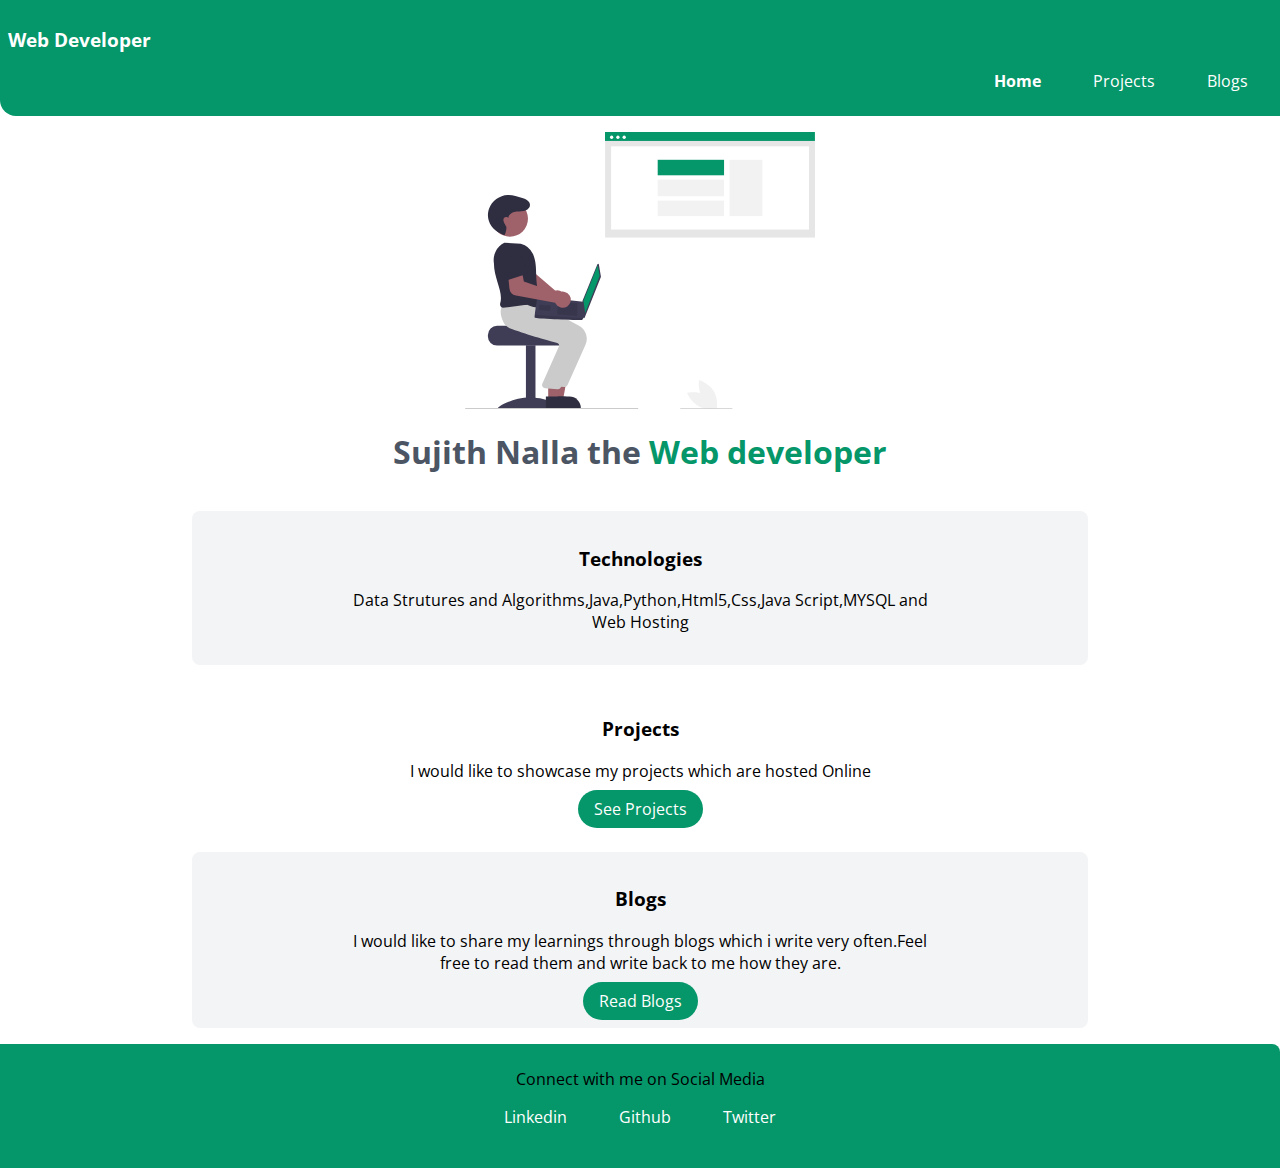
<file: index.html>
<!DOCTYPE html>
<html lang="en">
  <head>
    <meta charset="UTF-8" />
    <meta http-equiv="X-UA-Compatible" content="IE=edge" />
    <meta name="viewport" content="width=device-width, initial-scale=1.0" />
    <title>Portfolio</title>
    <link rel="stylesheet" href="styles.css" />
  </head>
  <body>
    <div class="navigation">
      <h3>Web Developer</h3>
      <ul class="nav-pills">
        <li class="list-item-inline">
          <a class="link-active" href="">Home</a>
        </li>
        <li class="list-item-inline"><a href="./projects.html">Projects</a></li>
        <li class="list-item-inline"><a href="./blogs.html">Blogs</a></li>
      </ul>
    </div>
    <header class="hero">
      <img class="hero-image" src="images/webdeveloper.svg" />
      <h1 class="hero-heading">
        Sujith Nalla the <span class="heading-inverted">Web developer</span>
      </h1>
    </header>
    <section class="section ow">
      <div class="container-center">
        <h3>Technologies</h3>
        <p>
          Data Strutures and Algorithms,Java,Python,Html5,Css,Java Script,MYSQL
          and Web Hosting
        </p>
      </div>
    </section>
    <section class="section">
      <div class="container-center">
        <h3>Projects</h3>
        <p>I would like to showcase my projects which are hosted Online</p>
        <a class="link link-primary" href="./projects.html">See Projects</a>
      </div>
    </section>
    <section class="section ow">
      <div class="container-center">
        <h3>Blogs</h3>
        <p>
          I would like to share my learnings through blogs which i write very
          often.Feel free to read them and write back to me how they are.
        </p>
        <a class="link link-primary" href="./blogs.html">Read Blogs</a>
      </div>
    </section>
    <footer class="footer">
      <div class="footer-header">Connect with me on Social Media</div>
      <ul class="">
        <li class="list-item-inline">
          <a href="https://www.linkedin.com/in/sujith-nalla/">Linkedin</a>
        </li>
        <li class="list-item-inline">
          <a href="https://github.com/Nalla-Sujith">Github</a>
        </li>
        <li class="list-item-inline">
          <a href="https://twitter.com/SujithNalla1024">Twitter</a>
        </li>
      </ul>
    </footer>
  </body>
</html>
</file>
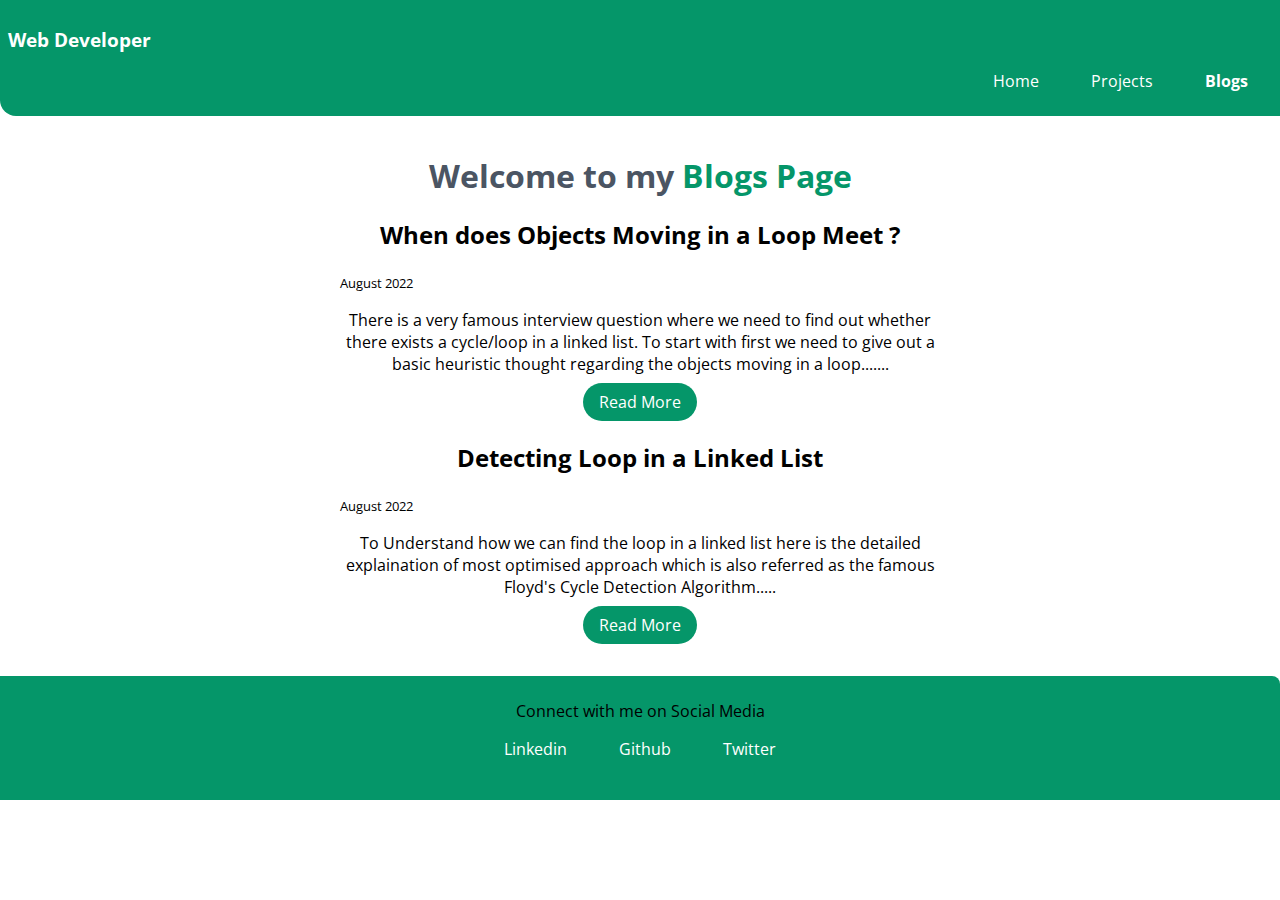
<file: blogs.html>
<!DOCTYPE html>
<html lang="en">
  <head>
    <meta charset="UTF-8" />
    <meta http-equiv="X-UA-Compatible" content="IE=edge" />
    <meta name="viewport" content="width=device-width, initial-scale=1.0" />
    <title>Blogs</title>
    <link rel="stylesheet" href="styles.css" />
  </head>
  <body>
    <div class="navigation">
      <h3>Web Developer</h3>
      <ul class="nav-pills">
        <li class="list-item-inline">
          <a href="./index.html">Home</a>
        </li>
        <li class="list-item-inline">
          <a href="./projects.html">Projects</a>
        </li>
        <li class="list-item-inline">
          <a class="link-active" href="/">Blogs</a>
        </li>
      </ul>
    </div>
  </body>
  <header class="hero">
    <h1 class="hero-heading">
      Welcome to my <span class="heading-inverted">Blogs Page</span>
    </h1>
    <div class="container-center">
      <h2 style="text-align: center">
        When does Objects Moving in a Loop Meet ?
      </h2>
      <small style="text-align: center">August 2022</small>
      <p style="text-align: center">
        There is a very famous interview question where we need to find out
        whether there exists a cycle/loop in a linked list. To start with first
        we need to give out a basic heuristic thought regarding the objects
        moving in a loop.......<br />
        <a
          class="read-more"
          href="https://medium.com/@bujjynalla123/detecting-cycle-in-a-linked-list-410c7c6b4390?source=friends_link&sk=d4634d703e87405e57bd3dba400b3ea9"
          >Read More</a
        >
      </p>
    </div>
    <div class="container-center">
      <h2 style="text-align: center">Detecting Loop in a Linked List</h2>
      <small style="text-align: center">August 2022</small>
      <p style="text-align: center; display: block">
        To Understand how we can find the loop in a linked list here is the
        detailed explaination of most optimised approach which is also referred
        as the famous Floyd's Cycle Detection Algorithm.....<br /><a
          class="read-more"
          href="https://medium.com/@bujjynalla123/detcting-cycle-in-a-linkedlist-b114de628f12?source=friends_link&sk=f64ece2fbd6f241cd28ce2a736b35436"
          >Read More</a
        >
      </p>
    </div>
  </header>
  <footer class="footer">
    <div class="footer-header">Connect with me on Social Media</div>
    <ul class="">
      <li class="list-item-inline">
        <a href="https://www.linkedin.com/in/sujith-nalla/">Linkedin</a>
      </li>
      <li class="list-item-inline">
        <a href="https://github.com/Nalla-Sujith">Github</a>
      </li>
      <li class="list-item-inline">
        <a href="https://twitter.com/SujithNalla1024">Twitter</a>
      </li>
    </ul>
  </footer>
</html>
</file>
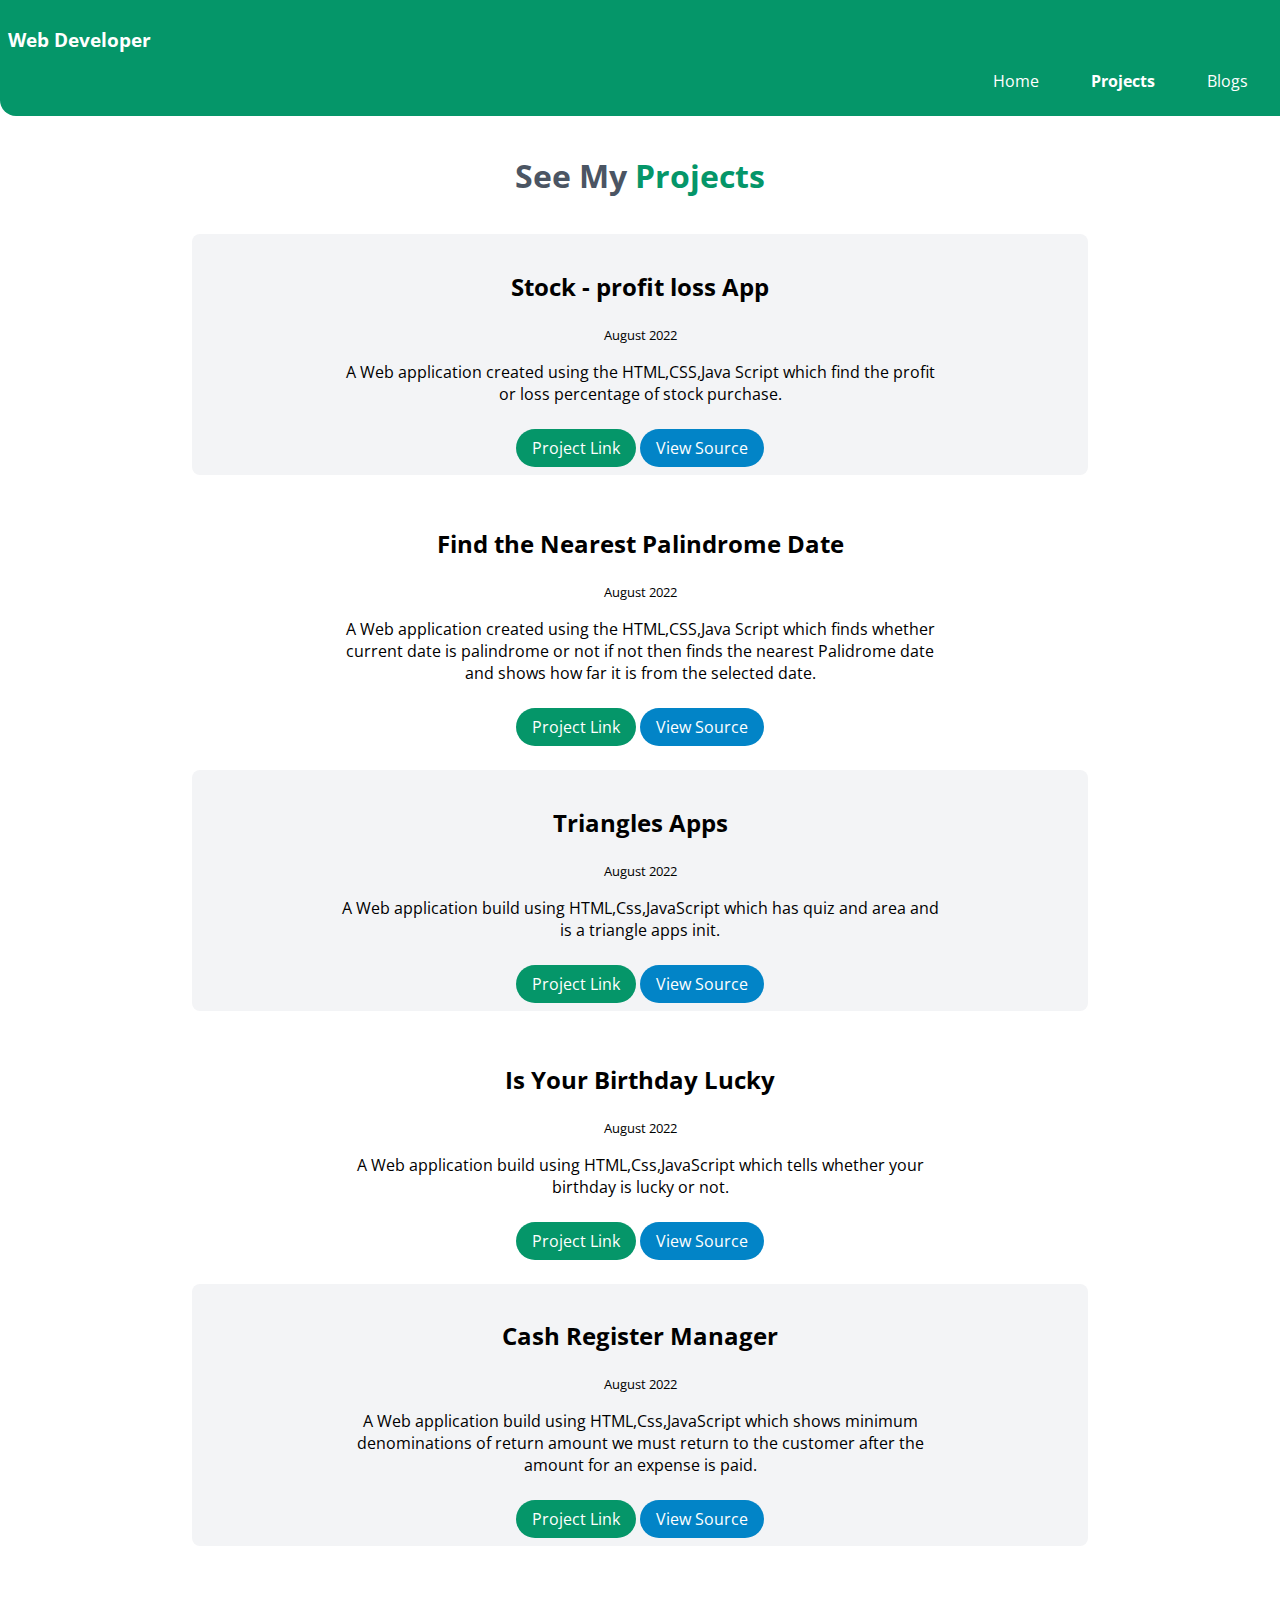
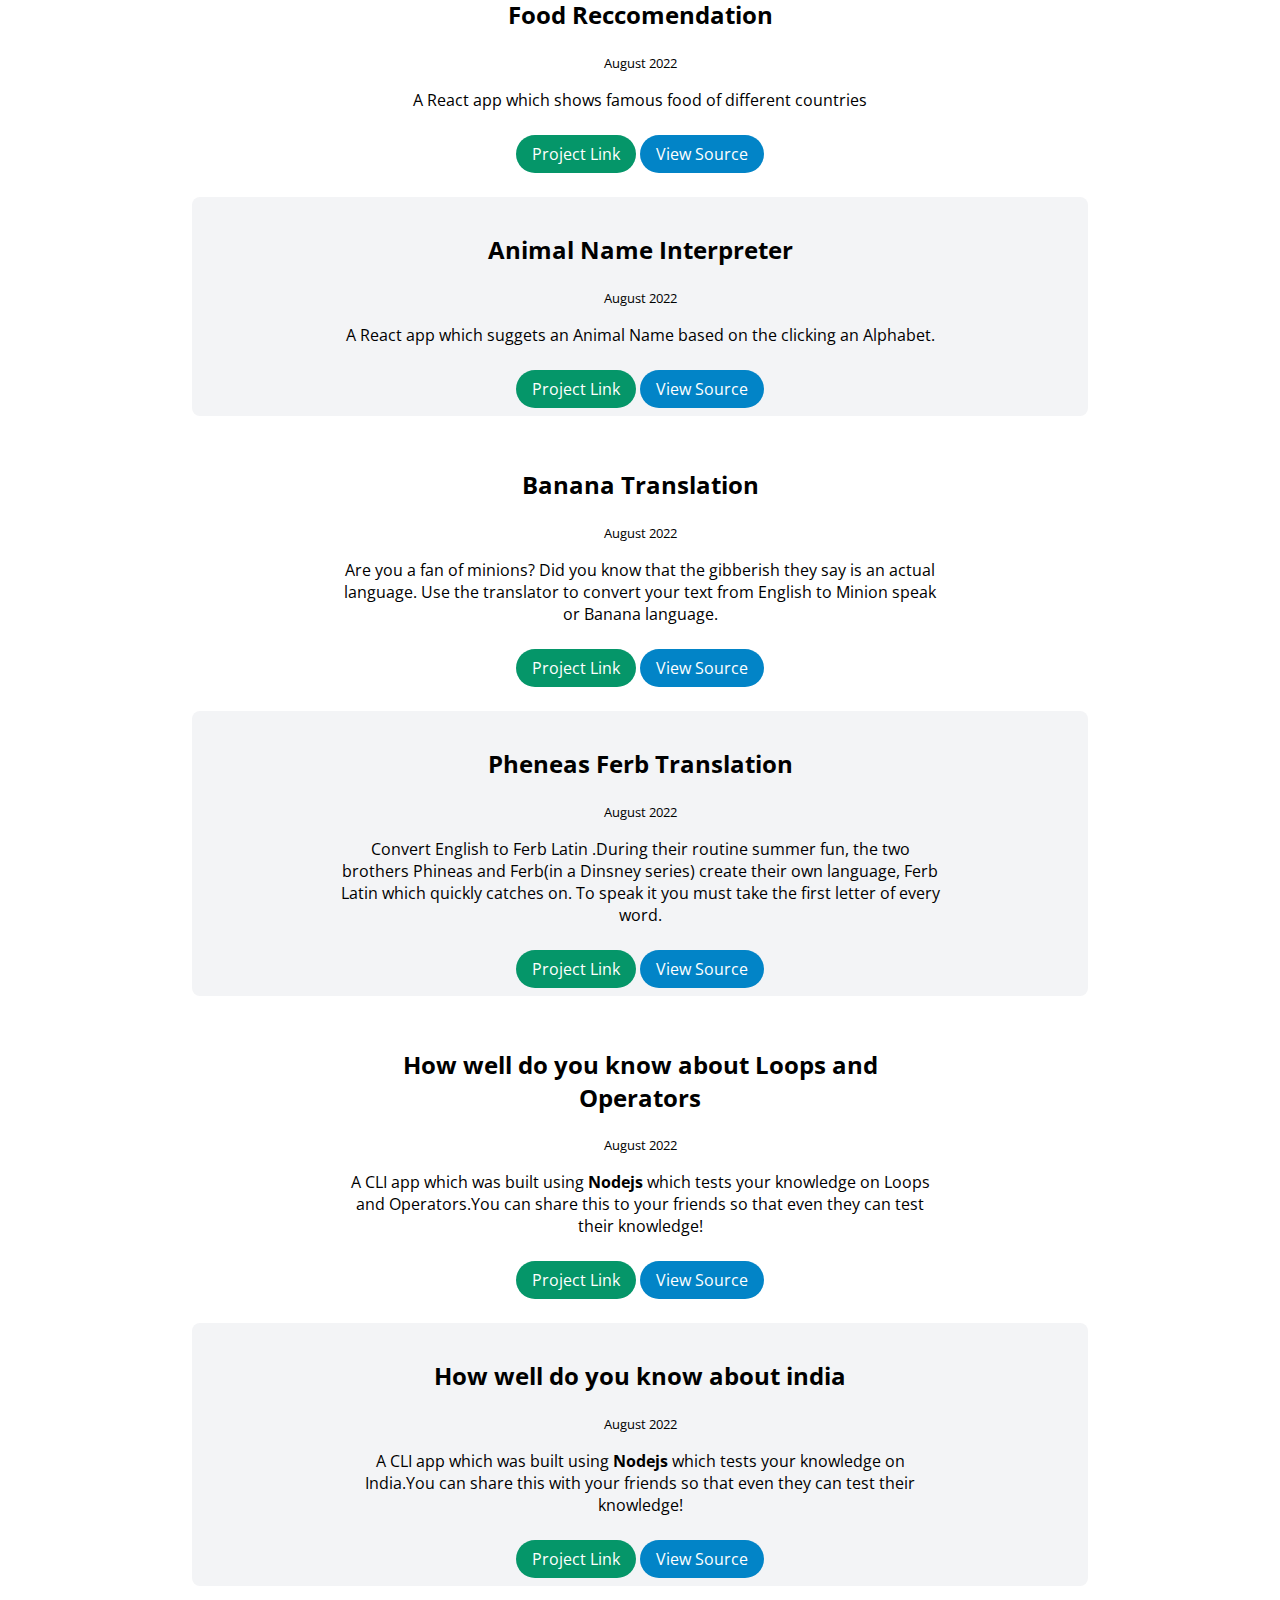
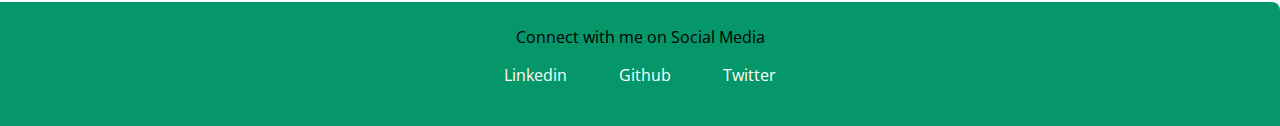
<file: projects.html>
<!DOCTYPE html>
<html lang="en">
  <head>
    <meta charset="UTF-8" />
    <meta http-equiv="X-UA-Compatible" content="IE=edge" />
    <meta name="viewport" content="width=device-width, initial-scale=1.0" />
    <title>Projects</title>
    <link rel="stylesheet" href="styles.css" />
  </head>
  <body>
    <div class="navigation">
      <h3>Web Developer</h3>
      <ul class="nav-pills">
        <li class="list-item-inline">
          <a href="./index.html">Home</a>
        </li>
        <li class="list-item-inline">
          <a class="link-active" href="">Projects</a>
        </li>
        <li class="list-item-inline"><a href="./blogs.html">Blogs</a></li>
      </ul>
    </div>
    <header class="hero">
      <h1 class="hero-heading">
        See My <span class="heading-inverted">Projects</span>
      </h1>
    </header>
    <section class="section ow">
      <div class="container-center">
        <h2>Stock - profit loss App</h2>
        <small>August 2022</small>
        <p class="section-description">
          A Web application created using the HTML,CSS,Java Script which find
          the profit or loss percentage of stock purchase.
        </p>
        <a
          class="link link-primary"
          href="https://stock-profit-loss-sujith.netlify.app/"
          >Project Link</a
        >
        <a
          class="link link-secondary"
          href="https://github.com/Nalla-Sujith/Stock-Profit-loss"
          >View Source</a
        >
      </div>
    </section>
    <section class="section">
      <div class="container-center">
        <h2>Find the Nearest Palindrome Date</h2>
        <small>August 2022</small>
        <p class="section-description">
          A Web application created using the HTML,CSS,Java Script which finds
          whether current date is palindrome or not if not then finds the
          nearest Palidrome date and shows how far it is from the selected date.
        </p>
        <a
          class="link link-primary"
          href="https://palindrome-date-sujith.netlify.app/"
          >Project Link</a
        >
        <a
          class="link link-secondary"
          href="https://github.com/Nalla-Sujith/FindPalindromeDate"
          >View Source</a
        >
      </div>
    </section>
    <section class="section ow">
      <div class="container-center">
        <h2>Triangles Apps</h2>
        <small>August 2022</small>
        <p class="section-description">
          A Web application build using HTML,Css,JavaScript which has quiz and
          area and is a triangle apps init.
        </p>
        <a class="link link-primary" href="https://triangle-sujith.netlify.app/"
          >Project Link</a
        >
        <a
          class="link link-secondary"
          href="https://github.com/Nalla-Sujith/Triangle"
          >View Source</a
        >
      </div>
    </section>
    <section class="section">
      <div class="container-center">
        <h2>Is Your Birthday Lucky</h2>
        <small>August 2022</small>
        <p class="section-description">
          A Web application build using HTML,Css,JavaScript which tells whether
          your birthday is lucky or not.
        </p>
        <a
          class="link link-primary"
          href="https://lucky-birthday-sujith.netlify.app/"
          >Project Link</a
        >
        <a
          class="link link-secondary"
          href="https://github.com/Nalla-Sujith/Lucky-Birthday"
          >View Source</a
        >
      </div>
    </section>
    <section class="section ow">
      <div class="container-center">
        <h2>Cash Register Manager</h2>
        <small>August 2022</small>
        <p class="section-description">
          A Web application build using HTML,Css,JavaScript which shows minimum
          denominations of return amount we must return to the customer after
          the amount for an expense is paid.
        </p>
        <a
          class="link link-primary"
          href="https://sujith-cash-register-manager.netlify.app/"
          >Project Link</a
        >
        <a
          class="link link-secondary"
          href="https://github.com/Nalla-Sujith/Cash-register-App"
          >View Source</a
        >
      </div>
    </section>
    <section class="section">
      <div class="container-center">
        <h2>Food Reccomendation</h2>
        <small>August 2022</small>
        <p class="section-description">
          A React app which shows famous food of different countries
        </p>
        <a class="link link-primary" href="https://l3hebt.csb.app/"
          >Project Link</a
        >
        <a
          class="link link-secondary"
          href="https://github.com/Nalla-Sujith/Famous-Food"
          >View Source</a
        >
      </div>
    </section>
    <section class="section ow">
      <div class="container-center">
        <h2>Animal Name Interpreter</h2>
        <small>August 2022</small>
        <p class="section-description">
          A React app which suggets an Animal Name based on the clicking an
          Alphabet.
        </p>
        <a class="link link-primary" href="https://h9noqg.csb.app/"
          >Project Link</a
        >
        <a
          class="link link-secondary"
          href="https://github.com/Nalla-Sujith/Animalname-Interpreter"
          >View Source</a
        >
      </div>
    </section>
    <section class="section">
      <div class="container-center">
        <h2>Banana Translation</h2>
        <small>August 2022</small>
        <p class="section-description">
          Are you a fan of minions? Did you know that the gibberish they say is
          an actual language. Use the translator to convert your text from
          English to Minion speak or Banana language.
        </p>
        <a
          class="link link-primary"
          href="https://banana-by-sujith.netlify.app/"
          >Project Link</a
        >
        <a
          class="link link-secondary"
          href="https://github.com/Nalla-Sujith/Banana"
          >View Source</a
        >
      </div>
    </section>
    <section class="section ow">
      <div class="container-center">
        <h2>Pheneas Ferb Translation</h2>
        <small>August 2022</small>
        <p class="section-description">
          Convert English to Ferb Latin .During their routine summer fun, the
          two brothers Phineas and Ferb(in a Dinsney series) create their own
          language, Ferb Latin which quickly catches on. To speak it you must
          take the first letter of every word.
        </p>
        <a
          class="link link-primary"
          href="https://pheneasferb-translation.netlify.app/"
          >Project Link</a
        >
        <a
          class="link link-secondary"
          href="https://github.com/Nalla-Sujith/NEOG-Project-4"
          >View Source</a
        >
      </div>
    </section>
    <section class="section">
      <div class="container-center">
        <h2>How well do you know about Loops and Operators</h2>
        <small>August 2022</small>
        <p class="section-description">
          A CLI app which was built using <strong>Nodejs</strong> which tests
          your knowledge on Loops and Operators.You can share this to your
          friends so that even they can test their knowledge!
        </p>
        <a
          class="link link-primary"
          href="https://replit.com/@sujithnalla/Basics-02?embed=1&output=1"
          >Project Link</a
        >
        <a
          class="link link-secondary"
          href="https://github.com/Nalla-Sujith/NEOGCAMP_CLI2"
          >View Source</a
        >
      </div>
    </section>
    <section class="section ow">
      <div class="container-center">
        <h2>How well do you know about india</h2>
        <small>August 2022</small>
        <p class="section-description">
          A CLI app which was built using <strong>Nodejs</strong> which tests
          your knowledge on India.You can share this with your friends so that
          even they can test their knowledge!
        </p>
        <a
          class="link link-primary"
          href="https://replit.com/@sujithnalla/Basics-01?embed=1&output=1"
          >Project Link</a
        >
        <a
          class="link link-secondary"
          href="https://github.com/Nalla-Sujith/NEOGCAMP-CLI1"
          >View Source</a
        >
      </div>
    </section>
    <footer class="footer">
      <div class="footer-header">Connect with me on Social Media</div>
      <ul class="">
        <li class="list-item-inline">
          <a href="https://www.linkedin.com/in/sujith-nalla/">Linkedin</a>
        </li>
        <li class="list-item-inline">
          <a href="https://github.com/Nalla-Sujith">Github</a>
        </li>
        <li class="list-item-inline">
          <a href="https://twitter.com/SujithNalla1024">Twitter</a>
        </li>
      </ul>
    </footer>
  </body>
</html>
</file>
<file: styles.css>
@import url('https://fonts.googleapis.com/css2?family=Open+Sans:wght@500&display=swap');
:root{
  --primary-color:#059669;
  --secondary-color:#0284c7;
  --dark-grey:#4b5563;
  --off-white:#F3F4F6;
}
body{
  font-family: 'Open Sans', sans-serif;
  margin: 0;
}
/** container **/
.container
{
  padding-left:2rem;
  padding-right: 2rem;
}
.container-center
{
  max-width:600px;
  margin: auto;
}
/** links**/
.link{
text-decoration: none;
padding:0.5rem 1rem;
color:white;
}
.link-primary
{
  background-color:var(--primary-color);
  border-radius: 2rem;
}
.link-secondary
{
  background-color:var(--secondary-color);
  border-radius:2rem;
}
.link-primary:hover,
.link-secondary:hover{
  padding: 0.6rem 1.2rem;
}
hr{
  margin:2rem 0;
}
.read-more
{
  padding:0.5rem 1rem;;
  display: inline-block;
  background-color: var(--primary-color);
  border-radius: 2rem;
  color:white;
  text-decoration: none;
  display:inline-block;
  margin-top: 0.5rem;
}
.read-more:hover{
  padding: 0.6rem 1.2rem;
}
/**     lists    **/
.list-non-bullet
{
  list-style: none;
}
.list-item-inline
{
  display: inline;
  padding:0rem 1.5rem;
}
.list-item-inline a{
text-decoration: none;
color:white;
}
.navigation
{
  background-color:var(--primary-color);
  color:white;
  padding:0.5rem;
  border-bottom-left-radius: 1rem;
}
.nav-pills
{
  text-align: right;
}
.navigation .link-active
{
  font-weight: bold;
}

/*** header ***/
.hero
{
 padding:1rem;
}
.hero .hero-image
{
  max-width:350px;
  display: block;
  margin:auto;
}
.hero-heading
{
  color:var(--dark-grey);
  text-align: center;
}
.hero .heading-inverted
{
  color:var(--primary-color);
}
/*** section ***/
.section{
  padding-top: 1rem;
  padding-bottom: 1rem;
  text-align: center;
  width: 70vw;
  margin: auto;
  border-radius: 0.5rem;
  margin-bottom: 1rem;
}
.section h3
{
  text-align: center;
}
.ow
{
  background-color: var(--off-white);
}
/*** footer ***/
.footer
{
  background-color: var(--primary-color);
  padding: 1.5rem 0rem;
  text-align: center;
  border-top-right-radius:0.5rem ;
}
.footer .list-item-inline
{
  color:white;
}
ul{
  padding-inline-start:0;
}
.section-description
{
  padding-bottom: 1rem;
}
</file>
